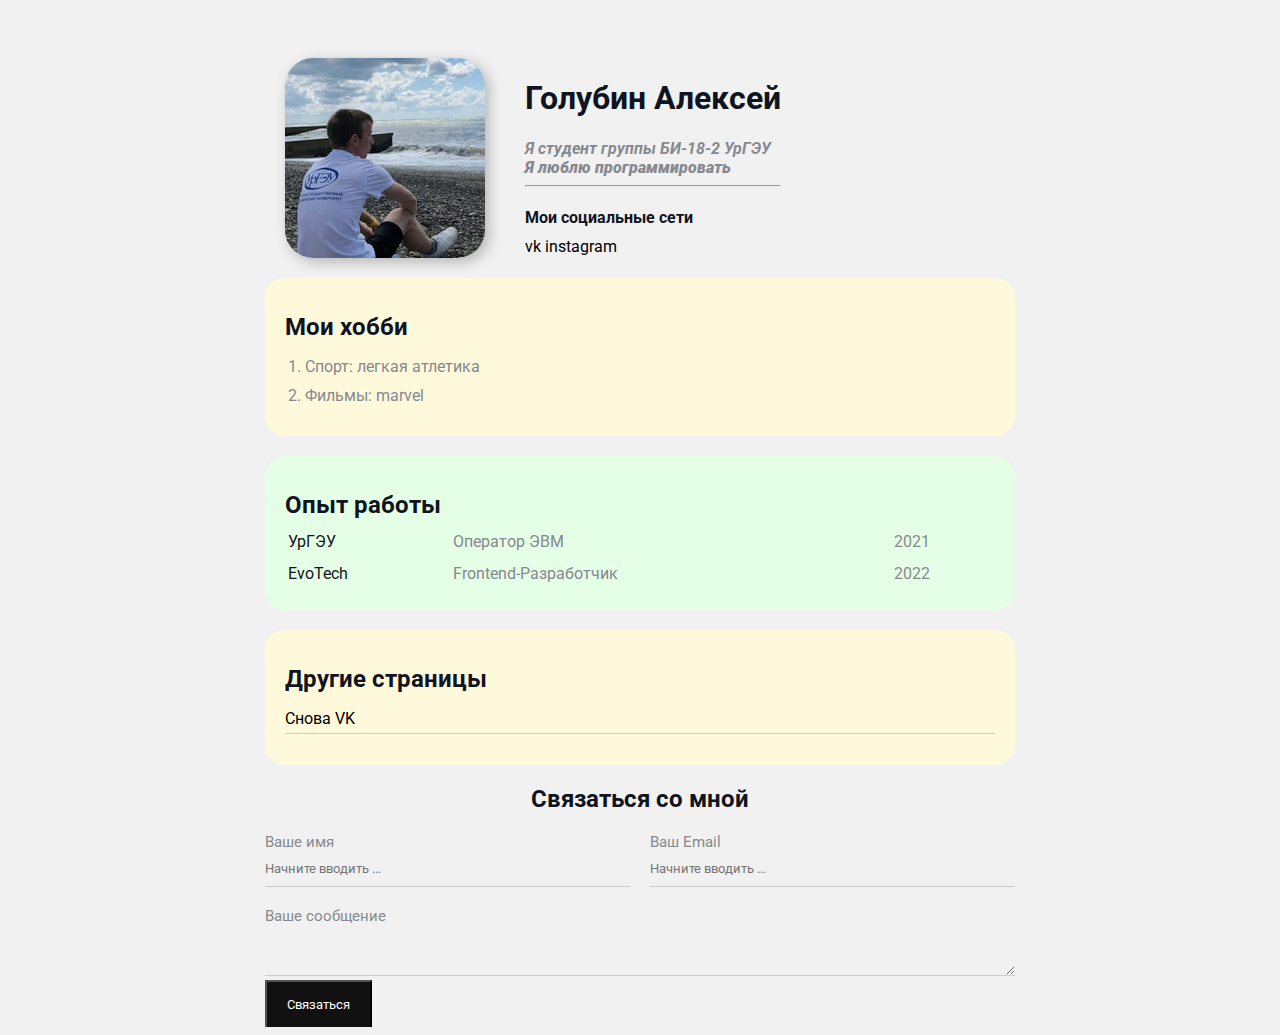
<file: index.html>
<!DOCTYPE html>
<html>
<head>
    <meta charset="UTF-8">
    <title>Golubin test</title>
    <link rel="stylesheet" href="styles.css" >
</head>
<body>
    <div class="container">
       
        <div class="info">
            <img src="картинка.jpg" alt="Тут моя фотография" class="avatar">
            <div class="info-text">
                <h1>Голубин Алексей</h1>
                <p>Я студент группы БИ-18-2 УрГЭУ</p>
                <p><strong>Я люблю программировать</strong></p>
                <hr>
                <h4>Мои социальные сети</h4>
                <a href="https://vk.com/go1ubin" target="_balnk">vk</a>
                <a href="https://vk.com/go1ubin" target="_balnk">instagram</a>
            </div>
        </div>
        
       <div class="card bg-yellow">
            <h2>Мои хобби</h2>
            <ol class="list">
                <li>Спорт: легкая атлетика</li>
                <li>Фильмы: marvel</li>
            </ol>
       </div>
        <div class="card bg-green">
        <h2>Опыт работы</h2>
            <table class="table">
                <tr>
                    <td>УрГЭУ</td>
                    <td>Оператор ЭВМ</td>
                    <td>2021</td>
                </tr>
                <tr>
                    <td>EvoTech</td>
                    <td>Frontend-Разработчик</td>
                    <td>2022</td>
                </tr>
            </table>
        </div>
        
        <div class="card bg-yellow">
            <h2>Другие страницы</h2>
            <ul class="link-list">
                <li><a href="https://vk.com/go1ubin">Снова VK</a></li>
            </ul>
        </div>
        
        <div class="contact">
            <h2>Связаться со мной</h2>
            <form action="/">
                <div class="row">
                    <div class="form-group">
                        <label for="name">Ваше имя</label>
                        <input type="text" id="name" 
                        placeholder="Начните вводить ...">
                    </div>
                
                    <div class="form-group">
                        <label for="email">Ваш Email</label>
                        <input type="text" id="email" 
                        placeholder="Начните вводить ...">
                    </div>
                </div>
                <div class="form-group">
                    <label for="text">Ваше сообщение</label>
                    <textarea name="test" id="" cols="20" rows="2"></textarea>
                </div>
                    <input class="btn" type="submit" value="Связаться">
                    
            </form>
        </div>
       
    </div>

</body>
</html>
</file>
<file: styles.css>
@import url('https://fonts.googleapis.com/css2?family=Roboto&display=swap');



body{
    background-color: #f1f1f1;
    color: #0f141e;
/* 
    font-size: 16px;
    font-weight: normal;
    font-family: 'Roboto', sans-serif; */
    font: normal 16px   'Roboto', sans-serif;
}

a {
    color: black;
    text-decoration: none;
}

a:hover{
    text-decoration: underline;
}

a:active{
    color: blue;
}

a:visited{
    color: grey;
}

.avatar{
    width: 200px;
    border-radius: 28px;
    box-shadow: 4px 4px 14px rgba(0, 0, 0, 0.25);
}

.info p {
    color: #86898f;
    margin: 0;
    font-style: italic;
    font-weight: bold;
    text-decoration: none;
    
}

.info {
    margin: 20px;
    display: flex;
}

@media (max-width: 700px) {
.info {
    display: block;
    text-align: center;
}
}

.info-text {
    margin-left: 40px;
}

.info-text h4 {
    margin-bottom: 10px;
}

/* Box model */
.container {
    max-width: 750px;
    margin: auto;
    padding-top: 30px;
}

.bg-yellow{
    background: #fff9dc;
}

.bg-green{
    background: #e5ffe7;
}

.bg-red{
    background: #ffe5e5;
}

.card{
    padding: 15px 20px;
    margin-bottom: 20px;
    border-radius: 20px;
}

.card h2 {
    margin-bottom: 10px;
}

.list{
    padding: 0 20px;
}

.list li {
    color: #86898f;
    margin-bottom: 10px;
}

.table  {
    width: 100%;

}

.table td{
    padding-bottom: 10px;
}

.table td:nth-child(2), .table td:nth-child(3) {
    color: #86898f;
}

.link-list {
    list-style: none;
    padding: 0px;
}
.link-list li {
    margin-bottom: 10px;
    padding-bottom: 5px;
    border-bottom: 1px solid #ccc;
}

.contact h2 {
    text-align: center;

}
.form-group label {
    display: block;
    font-size: 15px;
    color: #86898f;
}

.form-group input, 
.form-group textarea {
    width: 100%;
    box-sizing: border-box;
    border: none;
    background: transparent;
    border-bottom: 1px solid #ccc;
    color: black;
    padding: 10px 0 10px;
    outline: none;
    font-family: inherit;
}

.row {
    display: flex;
    margin-bottom: 20px;
}

.row > .form-group {
    width: 50%;
    margin-right: 20px;
}

.row > .form-group:last-child {
    margin-right: 0;
}

.btn {
    background: #111;
    padding: 15px 20px;
    color: white;
    border-bottom: none;
    font-family: inherit;
    cursor: pointer;
}

.btn:hover {
    opacity: 0.9;
}
</file>
